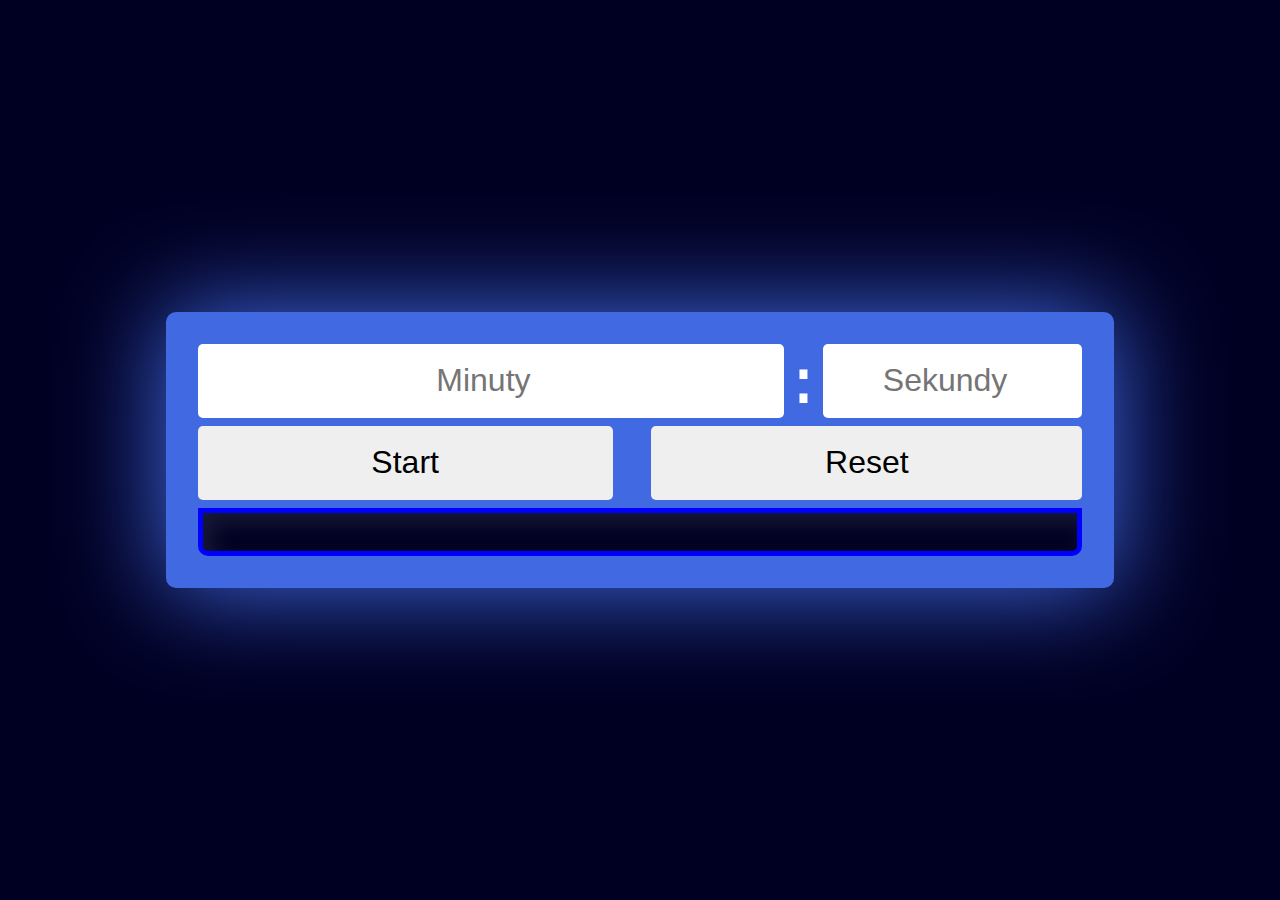
<file: index.html>
<!DOCTYPE html>
<html lang="en">
<head>
    <meta charset="UTF-8">
    <meta http-equiv="X-UA-Compatible" content="IE=edge">
    <meta name="viewport" content="width=device-width, initial-scale=1.0">
    <title>Document</title>
    <link rel="stylesheet" href="style.css">
</head>
<body>
    <div class="container">
        <div id="subcontener">
            <form id="numer">
                <input type="number" id="inputMin" min="0" 
                placeholder="Minuty"/>
                <span id="colonStyle" class="colon">:</span>
                <input type="number" id="inputSek" min="0" 
                max="60" maxlength="2" step="5" 
                placeholder="Sekundy" value=""/>
            </form>
            <form>
                <input type="button" id="startButton"
                placeholder="start" value="Start"/>
                <span class="colon">&nbsp;</span>
                <input type="button" id="resetButton"
                placeholder="reset" value="Reset"/>
            </form>
        </div>
        <progress id="progressBar" max="0" value="0"
        class="progress_styled"></progress>
    </div>
    
    <script src="app.js"></script>
</body>
</html>
</file>
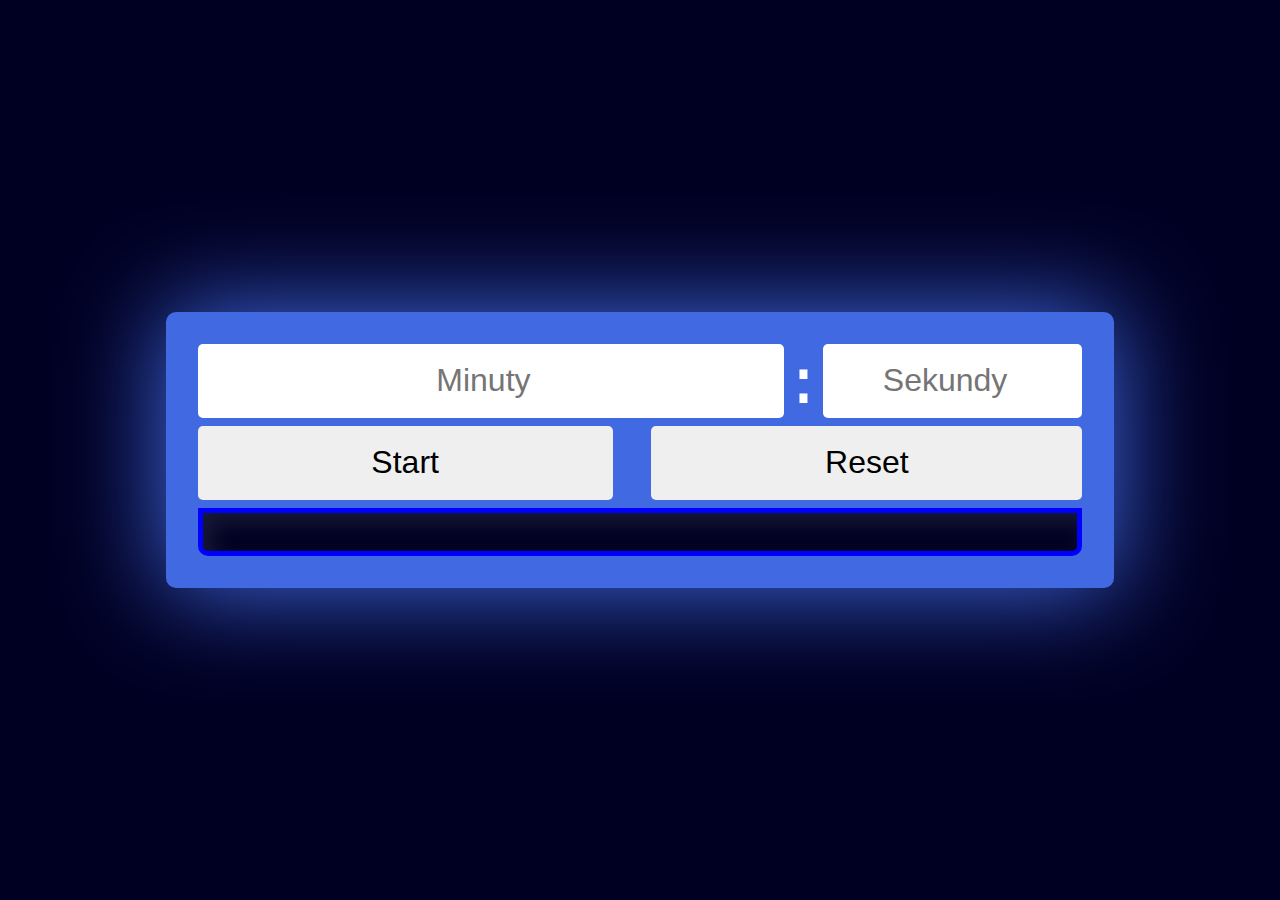
<file: stoper.html>
<!DOCTYPE html>
<html lang="en">
<head>
    <meta charset="UTF-8">
    <meta http-equiv="X-UA-Compatible" content="IE=edge">
    <meta name="viewport" content="width=device-width, initial-scale=1.0">
    <title>Document</title>
    <link rel="stylesheet" href="stoper.css">
</head>
<body>
    <div class="container">
        <div id="subcontener">
            <form id="numer">
                <input type="number" id="inputMin" min="0" 
                placeholder="Minuty"/>
                <span id="colonStyle" class="colon">:</span>
                <input type="number" id="inputSek" min="0" 
                max="60" maxlength="2" step="5" 
                placeholder="Sekundy" value=""/>
            </form>
            <form>
                <input type="button" id="startButton"
                placeholder="start" value="Start"/>
                <span class="colon">&nbsp;</span>
                <input type="button" id="resetButton"
                placeholder="reset" value="Reset"/>
            </form>
        </div>
        <progress id="progressBar" max="0" value="0"
        class="progress_styled"></progress>
    </div>
    
    <script src="stoper.js"></script>
</body>
</html>
</file>
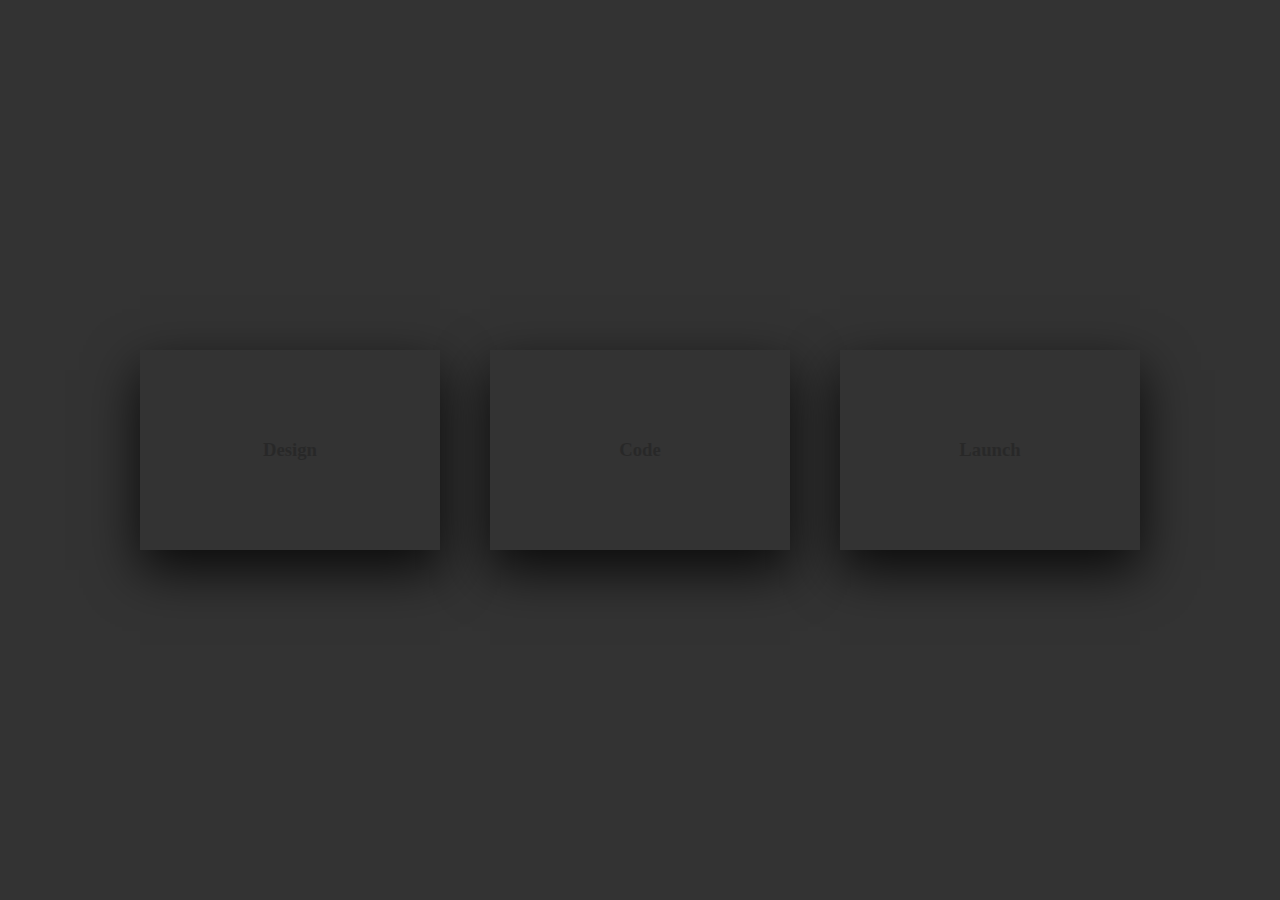
<file: unfolding_tiles_v2.html>
<!DOCTYPE html>
<html lang="en">
<head>
    <meta charset="UTF-8">
    <meta http-equiv="X-UA-Compatible" content="IE=edge">
    <meta name="viewport" content="width=device-width, initial-scale=1.0">
    <title>Dark Card Hover</title>
    <link rel="stylesheet" href="unfolding_tiles_v2.css"/>
</head>
<body>
    <div class="kontener">
        <div class="karta">
            <div class="zak zak1">
                <div class="kontent">
                    <h3>Design</h3>
                </div>      </div>
            <div class="zak zak2">
                <div class="kontent">
                    <p>Kotki i pieski są na prawdę słodkie</p>
                    <a href="#">Read More</a>
                </div>
            </div>
        </div>
        <div class="karta">
            <div class="zak zak1">
                <div class="kontent">
                    <h3>Code</h3>
                </div>      </div>
            <div class="zak zak2">
                <div class="kontent">
                    <p>Tom & Jerry</p>
                    <a href="#">Read More</a>
                </div>
            </div>
        </div>
        <div class="karta">
            <div class="zak zak1">
                <div class="kontent">
                    <h3>Launch</h3>
                </div>      </div>
            <div class="zak zak2">
                <div class="kontent">
                    <p>Jakieś tam informacje</p>
                    <a href="#">Read More</a>
                </div>
            </div>      </div>      </div>
</body>
</html>
</file>
<file: style.css>
html, body{
    min-height: 100%;
}

html{
    display: -webkit-box;
    display: -webkit-flex;
    display: -ms-flexbox;
    display: flex;
}

body{
    background: #000023;
    min-height: 100%;
    width: 100%;
    /*vefically aligns element*/
    -webkit-align-self:center;
    -ms-flex-item-align: center;
    align-self: center;
}

.container{
    width: 70%;
    background: royalblue;
    border-radius: 10px;
    padding: 2rem;
    /*horizatally aligns element */
    margin-left: auto;
    margin-right: auto;
    box-shadow: 0px 0px 100px 3px royalblue;
}
.subcontainer{
    width: 90%;
    margin: 0 auto;
}
input[type="number"],
#colonsStyle{
    -webkit-transition: background ls, color ls, font-size ls;
    transition: background ls, color ls,font-size ls;
}
input{
    font-size: 2rem;
    border-radius: 5px;
    text-align: center;
    overflow: hidden;
    border: none;
        /*gives equal widths to flex-cards */
    -webkit-box-flex: 1;
    -webkit-flex-grow: 1;
        -ms-flex-positive: 1;
            flex-grow: 1;
    /*makes all flex-cards have the same height */
    -webkit-align-self: stretch;
        -ms-flex-item-align: atretch;
            align-self: stretch;
}
form{
        display: -webkit-box;
    display: -webkit-flex;
    display: -ms-flexbox;
    display: flex;
    -webkit-box-orient: horizontal;
    -webkit-box-direction: normal;
    -webkit-flex-direction: row;
        -ms-flex-direction: row;
        flex-direction: row;
    -webkit-flex-wrap: wrap;
        -ms-flex-wrap: wrap;
        flex-wrap: wrap;
    margin-bottom: 0.5rem;
}
.colon{
    font-size: 4rem;
    color:#FFF;
    font-family: monospace;
    -webkit-transition: text-shadow ls, dont-size ls,
    color ls, background ls;
    transition: text-shadow ls, font-size ls, 
    color ls, background ls;
}
.form_active{
    background: royalblue;
    color: gold;
    font-size: 6rem;
    text-shadow: 0px 0px 4px 3px navy;
}
progress{
    -webkit-appearance: none;
    appearance: none;
    position: relative;
}
.progress_styled{
    width: 100%;
    line-height: 2;
    height: 3rem;
}
progress::-webkit-progress-bar{
    background: #000023;
    border-radius: 0px 0px 10px 10px;
    background: clear;
    border: 5px solid blue;
    box-shadow: inset 10px 10px 21px rgba(240,240,240,0.1);
}
</file>
<file: stoper.css>
html, body{
    min-height: 100%;
}

html{
    display: -webkit-box;
    display: -webkit-flex;
    display: -ms-flexbox;
    display: flex;
}

body{
    background: #000023;
    min-height: 100%;
    width: 100%;
    /*vefically aligns element*/
    -webkit-align-self:center;
    -ms-flex-item-align: center;
    align-self: center;
}

.container{
    width: 70%;
    background: royalblue;
    border-radius: 10px;
    padding: 2rem;
    /*horizatally aligns element */
    margin-left: auto;
    margin-right: auto;
    box-shadow: 0px 0px 100px 3px royalblue;
}
.subcontainer{
    width: 90%;
    margin: 0 auto;
}
input[type="number"],
#colonsStyle{
    -webkit-transition: background ls, color ls, font-size ls;
    transition: background ls, color ls,font-size ls;
}
input{
    font-size: 2rem;
    border-radius: 5px;
    text-align: center;
    overflow: hidden;
    border: none;
        /*gives equal widths to flex-cards */
    -webkit-box-flex: 1;
    -webkit-flex-grow: 1;
        -ms-flex-positive: 1;
            flex-grow: 1;
    /*makes all flex-cards have the same height */
    -webkit-align-self: stretch;
        -ms-flex-item-align: atretch;
            align-self: stretch;
}
form{
        display: -webkit-box;
    display: -webkit-flex;
    display: -ms-flexbox;
    display: flex;
    -webkit-box-orient: horizontal;
    -webkit-box-direction: normal;
    -webkit-flex-direction: row;
        -ms-flex-direction: row;
        flex-direction: row;
    -webkit-flex-wrap: wrap;
        -ms-flex-wrap: wrap;
        flex-wrap: wrap;
    margin-bottom: 0.5rem;
}
.colon{
    font-size: 4rem;
    color:#FFF;
    font-family: monospace;
    -webkit-transition: text-shadow ls, dont-size ls,
    color ls, background ls;
    transition: text-shadow ls, font-size ls, 
    color ls, background ls;
}
.form_active{
    background: royalblue;
    color: gold;
    font-size: 6rem;
    text-shadow: 0px 0px 4px 3px navy;
}
progress{
    -webkit-appearance: none;
    appearance: none;
    position: relative;
}
.progress_styled{
    width: 100%;
    line-height: 2;
    height: 3rem;
}
progress::-webkit-progress-bar{
    background: #000023;
    border-radius: 0px 0px 10px 10px;
    background: clear;
    border: 5px solid blue;
    box-shadow: inset 10px 10px 21px rgba(240,240,240,0.1);
}
</file>
<file: unfolding_tiles_v2.css>
body
{
    margin:0;
    padding: 0;
    min-height: 100vh;
    background: #333;
    display: flex;
    justify-content: center;
    align-items: center;
    font-family: consolas;
}
.kontener
{
    width: 1000px;
    position: relative;
    display: flex;
    justify-content: space-between;
}
.kontener .karta
{
    position: relative;
    cursor: pointer;
}
.kontener .karta .zak
{
    width: 300px;
    height: 200px;
    transition: 0.5s;
}
.kontener .karta .zak.zak1
{
    position: relative;
    background: #333;
    display: flex;
    justify-content: center;
    align-items: center;
    z-index: 1;
    transform: translateY(100px);
}
.kontener .karta:hover .zak.zak1
{
    background: #ff0057;
    transform: translateY(0);
}
.kontener .karta .zak.zak1 .kontent
{
    opacity: 0.2;
    transition: 0.5s;
}
.kontener .karta:hover .zak.zak1 .konten h3
{
    margin: 10px 0 0;
    padding: 0;
    color: #fff;
    text-align: center;
    font-size: 1.5em;
}
.kontener .karta .zak.zak2
{
    position: relative;
    background: #fff;
    display: flex;
    justify-content: center;
    align-items: center;
    padding: 20px;
    box-sizing: border-box;
    box-shadow: 0 20px 50px rgba(0, 0, 0, 0.8);;
    transform: translateY(-100px);
}
.kontener .karta:hover .zak.zak2
{
    transform: translateY(0);
}
.kontener .karta .zak.zak2 .kontent p
{
    margin: 0;
    padding: 0;
}
.kontener .karta .zak.zak2 .kontent a
{
    margin: 15px 0 0;
    display: inline-block;
    text-decoration: none;
    font-weight: 900;
    color: #333;
    padding: 5px;
    border: 1px solid #333;
}
.kontener .karta .zak.zak2 .kontent a:hover
{
    background: #333;
    color: #333;
}
</file>
